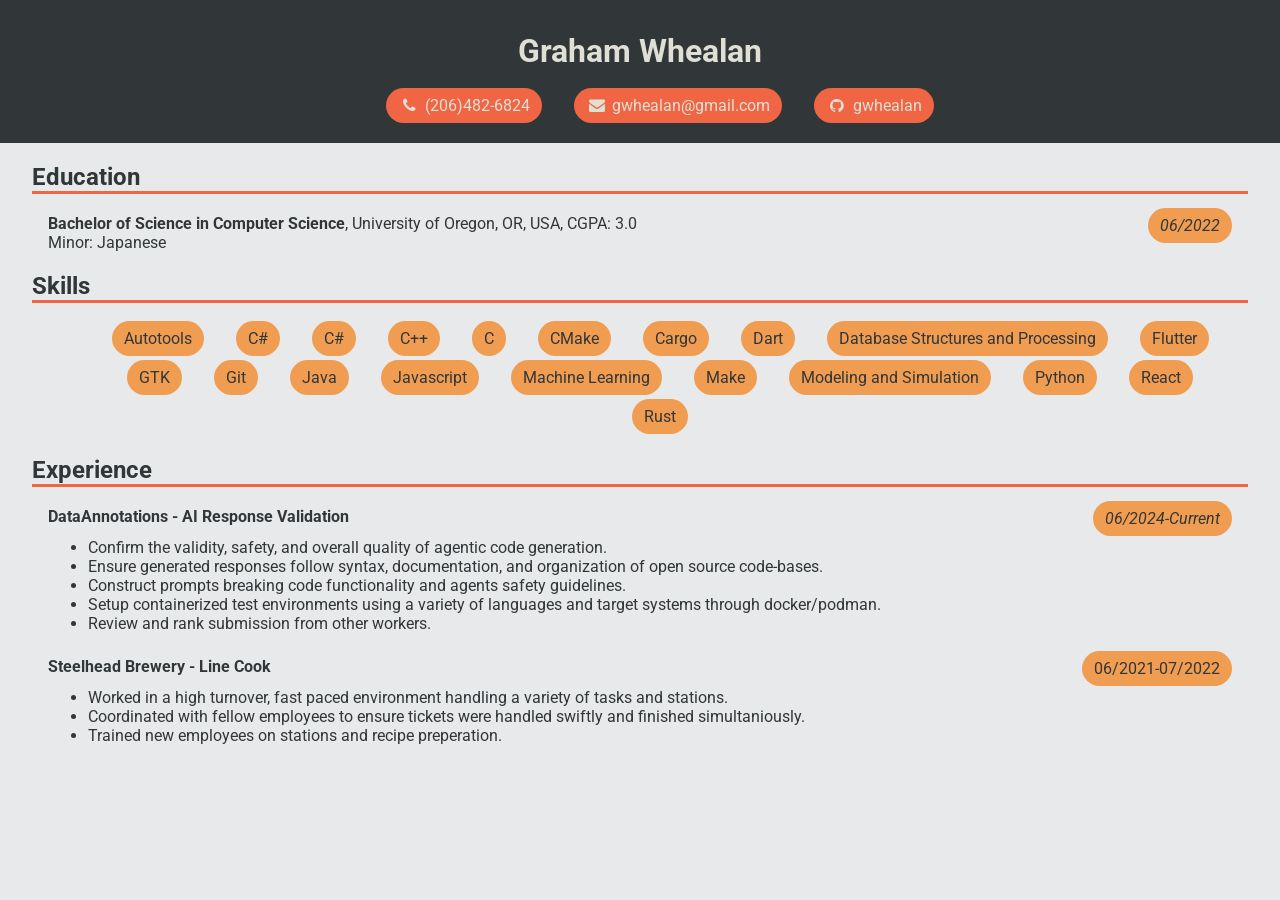
<file: index.html>
<!doctype html>
<html>
    <head>
        <title>CS Resume</title>
        <link rel="stylesheet" href="style.css" />
        <link rel="stylesheet" href="third_party/fontello/css/fontello.css" />
        <link
            rel="stylesheet"
            href="third_party/fontello/css/fontello-codes.css"
        />
        <link
            rel="stylesheet"
            href="https://fonts.googleapis.com/css2?family=Roboto:ital,wght@0,100..900;1,100..900&display=swap"
        />
    </head>
    <body class="pal-normal">
        <header
            class="pal-dark"
            style="padding-top: 2em; padding-bottom: 0.125em"
        >
            <h1 class="align-middle">Graham Whealan</h1>
            <ul class="flex flex-middle">
                <!--
                <li class="card pal-dark-card">
                    <i class="fa-solid fa-phone"></i>
                    <a href="tel:(206)-482-6824">(206)482-6824</a>
                </li>
                <li class="card pal-dark-card">
                    <i class="fa-solid fa-envelope"></i>
                    <a href="mailto:gwhealan@gmail.com">gwhealan@gmail.com</a>
                </li>
                <li class="card pal-dark-card">
                    <i class="fa-brands fa-github"></i>
                    <a href="https://github.com/gwhealan">gwhealan</a>
                </li>
                --><!---->
                <li>
                    <a href="tel:(206)-482-6824" class="card pal-dark-card">
                        <i class="icon-phone"></i>
                        (206)482-6824</a
                    >
                </li>
                <li>
                    <a
                        href="mailto:gwhealan@gmail.com"
                        class="card pal-dark-card"
                    >
                        <i class="icon-mail"></i>
                        gwhealan@gmail.com</a
                    >
                </li>
                <li>
                    <a
                        href="https://github.com/gwhealan"
                        class="card pal-dark-card"
                    >
                        <i class="icon-github"></i>
                        gwhealan</a
                    >
                </li>
                <!---->
            </ul>
        </header>
        <section>
            <h2 class="header">Education</h2>
            <div class="flex tabulate">
                <div style="flex-grow: 1; padding-top: 0.5em">
                    <b>Bachelor of Science in Computer Science</b>, University
                    of Oregon, OR, USA, CGPA: 3.0<br />Minor: Japanese
                </div>
                <div class="card pal-normal-card"><i>06/2022</i></div>
            </div>
        </section>
        <section>
            <h2 class="header">Skills</h2>
            <ul class="flex flex-middle" style="flex-wrap: wrap">
                <li class="card pal-normal-card">Autotools</li>
                <li class="card pal-normal-card">C#</li>
                <li class="card pal-normal-card">C#</li>
                <li class="card pal-normal-card">C++</li>
                <li class="card pal-normal-card">C</li>
                <li class="card pal-normal-card">CMake</li>
                <li class="card pal-normal-card">Cargo</li>
                <li class="card pal-normal-card">Dart</li>
                <li class="card pal-normal-card">
                    Database Structures and Processing
                </li>
                <li class="card pal-normal-card">Flutter</li>
                <li class="card pal-normal-card">GTK</li>
                <li class="card pal-normal-card">Git</li>
                <li class="card pal-normal-card">Java</li>
                <li class="card pal-normal-card">Javascript</li>
                <li class="card pal-normal-card">Machine Learning</li>
                <li class="card pal-normal-card">Make</li>
                <li class="card pal-normal-card">Modeling and Simulation</li>
                <li class="card pal-normal-card">Python</li>
                <li class="card pal-normal-card">React</li>
                <li class="card pal-normal-card">Rust</li>
            </ul>
        </section>
        <section>
            <h2 class="header">Experience</h2>
            <div>
                <div class="flex tabulate">
                    <div style="flex-grow: 1; padding-top: 0.5em">
                        <b>DataAnnotations - AI Response Validation</b>
                    </div>
                    <div class="card pal-normal-card">
                        <i>06/2024-Current</i>
                    </div>
                </div>
                <ul class="tabulate" style="margin-top: 0">
                    <li>
                        Confirm the validity, safety, and overall quality of
                        agentic code generation.
                    </li>
                    <li>
                        Ensure generated responses follow syntax, documentation,
                        and organization of open source code-bases.
                    </li>
                    <li>
                        Construct prompts breaking code functionality and agents
                        safety guidelines.
                    </li>
                    <li>
                        Setup containerized test environments using a variety of
                        languages and target systems through docker/podman.
                    </li>
                    <li>Review and rank submission from other workers.</li>
                </ul>
            </div>
            <div>
                <div class="flex tabulate">
                    <div style="flex-grow: 1; padding-top: 0.5em">
                        <b>Steelhead Brewery - Line Cook</b>
                    </div>
                    <div class="card pal-normal-card">06/2021-07/2022</div>
                </div>
                <ul class="tabulate" style="margin-top: 0">
                    <li>
                        Worked in a high turnover, fast paced environment
                        handling a variety of tasks and stations.
                    </li>
                    <li>
                        Coordinated with fellow employees to ensure tickets were
                        handled swiftly and finished simultaniously.
                    </li>
                    <li>
                        Trained new employees on stations and recipe
                        preperation.
                    </li>
                </ul>
            </div>
        </section>
    </body>
</html>
</file>
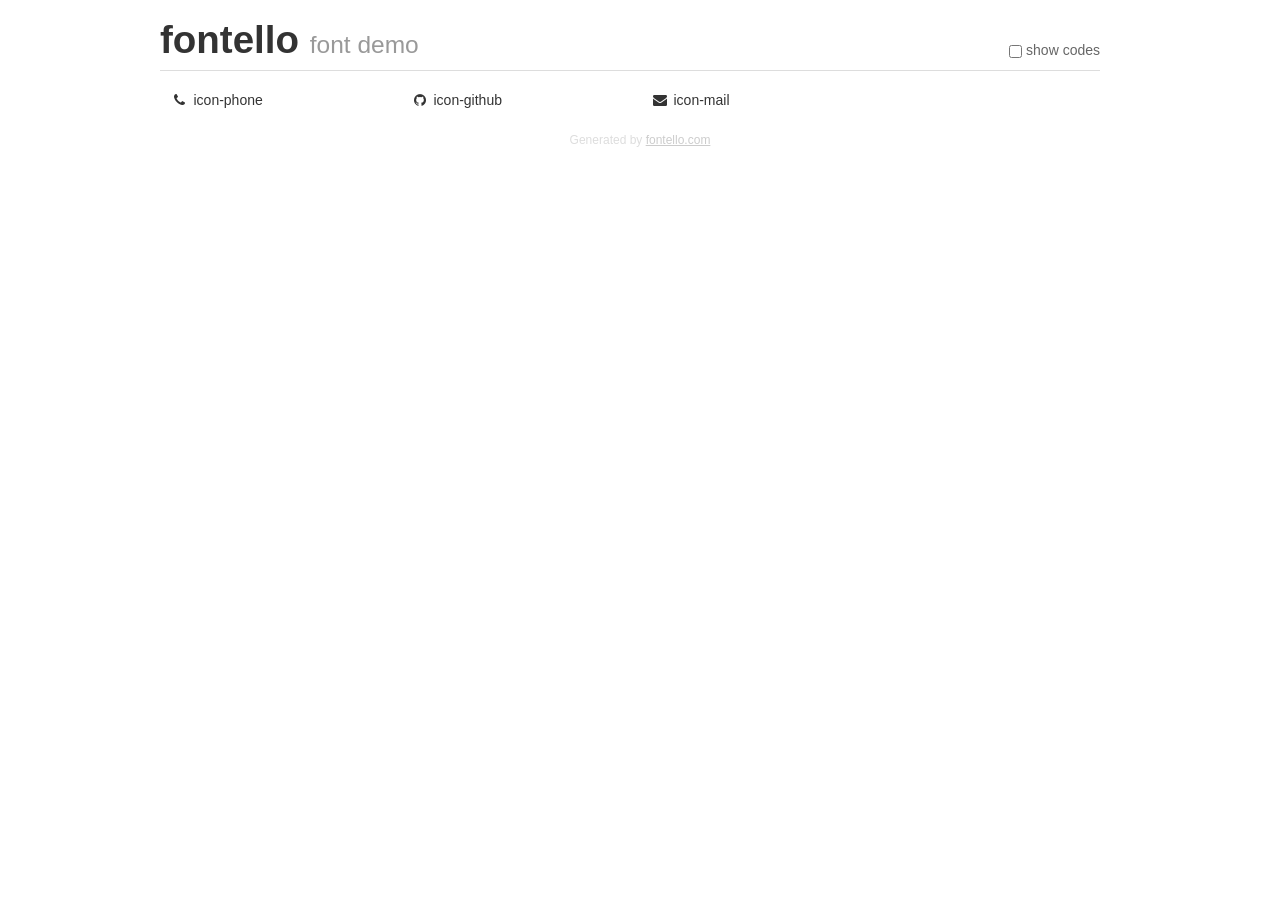
<file: third_party/fontello/demo.html>
<!DOCTYPE html>
<html>
  <head>
  <!--[if lt IE 9]><script language="javascript" type="text/javascript" src="//html5shim.googlecode.com/svn/trunk/html5.js"></script><![endif]-->
  <meta charset="UTF-8">
  <style>
    html {
      font-size: 100%;
      -webkit-text-size-adjust: 100%;
      -ms-text-size-adjust: 100%;
    }
    a:focus {
      outline: thin dotted #333;
      outline: 5px auto -webkit-focus-ring-color;
      outline-offset: -2px;
    }
    a:hover,
    a:active {
      outline: 0;
    }
    input {
      margin: 0;
      font-size: 100%;
      vertical-align: middle;
      *overflow: visible;
      line-height: normal;
    }
    input::-moz-focus-inner {
      padding: 0;
      border: 0;
    }
    body {
      margin: 0;
      font-family: "Helvetica Neue", Helvetica, Arial, sans-serif;
      font-size: 14px;
      line-height: 20px;
      color: #333;
      background-color: #fff;
    }
    a {
      color: #08c;
      text-decoration: none;
    }
    a:hover {
      color: #005580;
      text-decoration: underline;
    }
    .row {
      margin-left: -20px;
      *zoom: 1;
    }
    .row:before,
    .row:after {
      display: table;
      content: "";
      line-height: 0;
    }
    .row:after {
      clear: both;
    }
    .span3 {
      float: left;
      min-height: 1px;
      margin-left: 20px;
      width: 220px;
    }
    .container {
      width: 940px;
      margin-right: auto;
      margin-left: auto;
      *zoom: 1;
    }
    .container:before,
    .container:after {
      display: table;
      content: "";
      line-height: 0;
    }
    .container:after {
      clear: both;
    }
    small {
      font-size: 85%;
    }
    h1 {
      margin: 10px 0;
      font-family: inherit;
      font-weight: bold;
      line-height: 20px;
      color: inherit;
      text-rendering: optimizelegibility;
      line-height: 40px;
      font-size: 38.5px;
    }
    h1 small {
      font-weight: normal;
      line-height: 1;
      color: #999;
      font-size: 24.5px;
    }

    body {
      margin-top: 90px;
    }
    .header {
      position: fixed;
      top: 0;
      left: 50%;
      margin-left: -480px;
      background-color: #fff;
      border-bottom: 1px solid #ddd;
      padding-top: 10px;
      z-index: 10;
    }
    .footer {
      color: #ddd;
      font-size: 12px;
      text-align: center;
      margin-top: 20px;
    }
    .footer a {
      color: #ccc;
      text-decoration: underline;
    }
    .the-icons {
      font-size: 14px;
      line-height: 24px;
    }
    .switch {
      position: absolute;
      right: 0;
      bottom: 10px;
      color: #666;
    }
    .switch input {
      margin-right: 0.3em;
    }
    .codesOn .i-name {
      display: none;
    }
    .codesOn .i-code {
      display: inline;
    }
    .i-code {
      display: none;
    }
    @font-face {
      font-family: 'fontello';
      src: url('./font/fontello.eot?98248966');
      src: url('./font/fontello.eot?98248966#iefix') format('embedded-opentype'),
           url('./font/fontello.woff?98248966') format('woff'),
           url('./font/fontello.ttf?98248966') format('truetype'),
           url('./font/fontello.svg?98248966#fontello') format('svg');
      font-weight: normal;
      font-style: normal;
    }
    .demo-icon {
      font-family: "fontello";
      font-style: normal;
      font-weight: normal;
      speak: never;
     
      display: inline-block;
      text-decoration: inherit;
      width: 1em;
      margin-right: .2em;
      text-align: center;
      /* opacity: .8; */
     
      /* For safety - reset parent styles, that can break glyph codes*/
      font-variant: normal;
      text-transform: none;
     
      /* fix buttons height, for twitter bootstrap */
      line-height: 1em;
     
      /* Animation center compensation - margins should be symmetric */
      /* remove if not needed */
      margin-left: .2em;
     
      /* You can be more comfortable with increased icons size */
      /* font-size: 120%; */
     
      /* Font smoothing. That was taken from TWBS */
      -webkit-font-smoothing: antialiased;
      -moz-osx-font-smoothing: grayscale;
     
      /* Uncomment for 3D effect */
      /* text-shadow: 1px 1px 1px rgba(127, 127, 127, 0.3); */
    }
    </style>
    <link rel="stylesheet" href="css/animation.css"><!--[if IE 7]><link rel="stylesheet" href="css/" + font.fontname + "-ie7.css"><![endif]-->
    <script>
      function toggleCodes(on) {
        var obj = document.getElementById('icons');
      
        if (on) {
          obj.className += ' codesOn';
        } else {
          obj.className = obj.className.replace(' codesOn', '');
        }
      }
    </script>
  </head>
  <body>
    <div class="container header">
      <h1>fontello <small>font demo</small></h1>
      <label class="switch">
        <input type="checkbox" onclick="toggleCodes(this.checked)">show codes
      </label>
    </div>
    <div class="container" id="icons">
      <div class="row">
        <div class="span3" title="Code: 0xe800">
          <i class="demo-icon icon-phone">&#xe800;</i> <span class="i-name">icon-phone</span><span class="i-code">0xe800</span>
        </div>
        <div class="span3" title="Code: 0xf09b">
          <i class="demo-icon icon-github">&#xf09b;</i> <span class="i-name">icon-github</span><span class="i-code">0xf09b</span>
        </div>
        <div class="span3" title="Code: 0xf0e0">
          <i class="demo-icon icon-mail">&#xf0e0;</i> <span class="i-name">icon-mail</span><span class="i-code">0xf0e0</span>
        </div>
      </div>
    </div>
    <div class="container footer">Generated by <a href="https://fontello.com">fontello.com</a></div>
  </body>
</html>
</file>
<file: style.css>
:root {
    --bg-color-light: #E8E9EB;
    --bg-color-dark: #313638;
    --fg-color-light: #E0DFD5;
    --fg-color-dark: #313638;
    --accent-light: #F09D51;
    --accent-dark: #F06543;
}

* {
    color: inherit;
    background-color: inherit;
    border-color: inherit;
}

body {
    margin: 0;
    width: 100%;
    font-family: 'Roboto', sans-serif;
}

h1, h2, h3, h4, h5 {
    margin: 0;
    width: fit-content;
}

a {
    color: inherit;
    text-decoration: none;
}

section {
    margin: 20px 2em;
}

.pal-normal {
    color: var(--fg-color-dark);
    background-color: var(--bg-color-light);
    border-color: var(--accent-dark);
}

.pal-dark {
    color: var(--fg-color-light);
    background-color: var(--bg-color-dark);
    border-color: var(--accent-light);
}

.align-middle {
    display: block;
    margin-left: auto;
    margin-right: auto;
}

.flex {
    display: flex;
}

ul.flex, ol.flex {
    list-style: none;
}

.flex-middle {
    justify-content: center;
}

.card {
    display: block;
    padding: 0.5em 0.75em;
    margin: 0.125em 1em;
    border-radius: 2em;
    width: fit-content;
    height: fit-content;
    white-space: nowrap;
}

.header {
    width: 100%;
    border-width: 0 0 3px 0;
    border-style: solid;
    border-color: inherit;
    margin-bottom: 0.5em;
}

.pal-normal-card {
    color: var(--fg-color-dark);
    background-color: var(--accent-light);
}

.pal-dark-card {
    color: var(--fg-color-light);
    background-color: var(--accent-dark);
}

a.pal-dark-card:hover {
    color: var(--fg-color-dark);
    background-color: var(--accent-light);
}

.tabulate {
    margin-left: 1em
}
</file>
<file: third_party/fontello/css/fontello.css>
@font-face {
  font-family: 'fontello';
  src: url('../font/fontello.eot?22190133');
  src: url('../font/fontello.eot?22190133#iefix') format('embedded-opentype'),
       url('../font/fontello.woff2?22190133') format('woff2'),
       url('../font/fontello.woff?22190133') format('woff'),
       url('../font/fontello.ttf?22190133') format('truetype'),
       url('../font/fontello.svg?22190133#fontello') format('svg');
  font-weight: normal;
  font-style: normal;
}
/* Chrome hack: SVG is rendered more smooth in Windozze. 100% magic, uncomment if you need it. */
/* Note, that will break hinting! In other OS-es font will be not as sharp as it could be */
/*
@media screen and (-webkit-min-device-pixel-ratio:0) {
  @font-face {
    font-family: 'fontello';
    src: url('../font/fontello.svg?22190133#fontello') format('svg');
  }
}
*/
[class^="icon-"]:before, [class*=" icon-"]:before {
  font-family: "fontello";
  font-style: normal;
  font-weight: normal;
  speak: never;

  display: inline-block;
  text-decoration: inherit;
  width: 1em;
  margin-right: .2em;
  text-align: center;
  /* opacity: .8; */

  /* For safety - reset parent styles, that can break glyph codes*/
  font-variant: normal;
  text-transform: none;

  /* fix buttons height, for twitter bootstrap */
  line-height: 1em;

  /* Animation center compensation - margins should be symmetric */
  /* remove if not needed */
  margin-left: .2em;

  /* you can be more comfortable with increased icons size */
  /* font-size: 120%; */

  /* Font smoothing. That was taken from TWBS */
  -webkit-font-smoothing: antialiased;
  -moz-osx-font-smoothing: grayscale;

  /* Uncomment for 3D effect */
  /* text-shadow: 1px 1px 1px rgba(127, 127, 127, 0.3); */
}

.icon-phone:before { content: '\e800'; } /* '' */
.icon-github:before { content: '\f09b'; } /* '' */
.icon-mail:before { content: '\f0e0'; } /* '' */
</file>
<file: third_party/fontello/css/fontello-codes.css>
.icon-phone:before { content: '\e800'; } /* '' */
.icon-github:before { content: '\f09b'; } /* '' */
.icon-mail:before { content: '\f0e0'; } /* '' */
</file>
<file: third_party/fontello/css/animation.css>
/*
   Animation example, for spinners
*/
.animate-spin {
  -moz-animation: spin 2s infinite linear;
  -o-animation: spin 2s infinite linear;
  -webkit-animation: spin 2s infinite linear;
  animation: spin 2s infinite linear;
  display: inline-block;
}
@-moz-keyframes spin {
  0% {
    -moz-transform: rotate(0deg);
    -o-transform: rotate(0deg);
    -webkit-transform: rotate(0deg);
    transform: rotate(0deg);
  }

  100% {
    -moz-transform: rotate(359deg);
    -o-transform: rotate(359deg);
    -webkit-transform: rotate(359deg);
    transform: rotate(359deg);
  }
}
@-webkit-keyframes spin {
  0% {
    -moz-transform: rotate(0deg);
    -o-transform: rotate(0deg);
    -webkit-transform: rotate(0deg);
    transform: rotate(0deg);
  }

  100% {
    -moz-transform: rotate(359deg);
    -o-transform: rotate(359deg);
    -webkit-transform: rotate(359deg);
    transform: rotate(359deg);
  }
}
@-o-keyframes spin {
  0% {
    -moz-transform: rotate(0deg);
    -o-transform: rotate(0deg);
    -webkit-transform: rotate(0deg);
    transform: rotate(0deg);
  }

  100% {
    -moz-transform: rotate(359deg);
    -o-transform: rotate(359deg);
    -webkit-transform: rotate(359deg);
    transform: rotate(359deg);
  }
}
@-ms-keyframes spin {
  0% {
    -moz-transform: rotate(0deg);
    -o-transform: rotate(0deg);
    -webkit-transform: rotate(0deg);
    transform: rotate(0deg);
  }

  100% {
    -moz-transform: rotate(359deg);
    -o-transform: rotate(359deg);
    -webkit-transform: rotate(359deg);
    transform: rotate(359deg);
  }
}
@keyframes spin {
  0% {
    -moz-transform: rotate(0deg);
    -o-transform: rotate(0deg);
    -webkit-transform: rotate(0deg);
    transform: rotate(0deg);
  }

  100% {
    -moz-transform: rotate(359deg);
    -o-transform: rotate(359deg);
    -webkit-transform: rotate(359deg);
    transform: rotate(359deg);
  }
}
</file>
